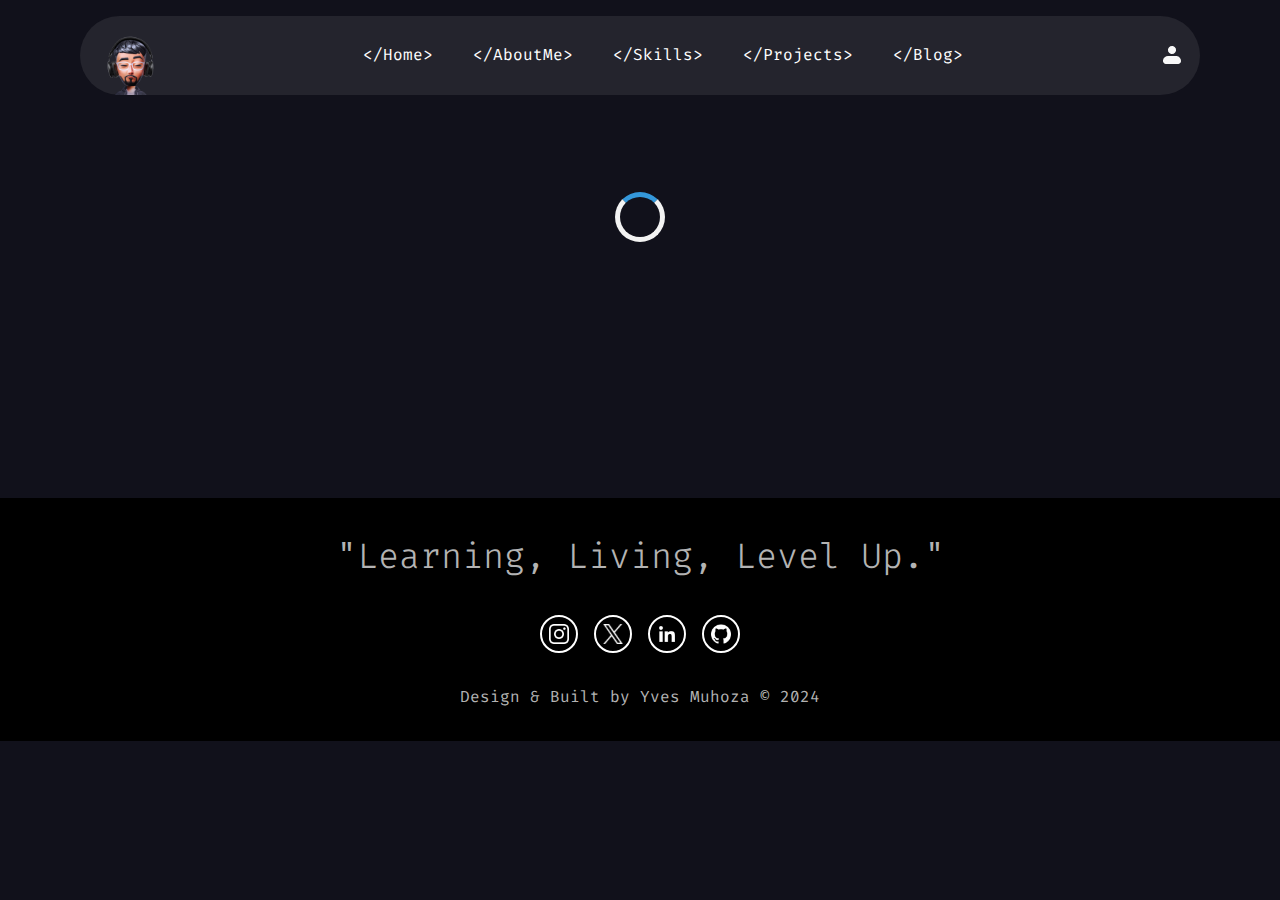
<file: blogs.html>
<!DOCTYPE html>
<html lang="en">
<head>
    <meta charset="UTF-8">
    <meta name="viewport" content="width=device-width, initial-scale=1.0">
    <link rel="stylesheet" href="./css/main.css">
    <link rel="shortcut icon" href="./images/favicon1.png" type="image/x-icon">
    <title>hozayves - Blogs</title>
</head>
<body>
    <div class="container">
        <header class="header">
            <div class="header-logo">
                <img
                    class="header-logo-img1" 
                    src="./images/log.png" 
                    alt="">
                <img src="./images/logo-body.png" alt="">
            </div>
            <nav class="nav nav-hidden">
                <ul>
                    <li><a href="./index.html">Home</a></li>
                    <li><a href="#aboutMe">AboutMe</a></li>
                    <li><a href="#skills">Skills</a></li>
                    <li><a href="#projects">Projects</a></li>
                    <li><a href="./blogs.html">Blog</a></li>
                </ul>
            </nav>
            <div class="header-user-hamburger">
                
                <div class="header-hamburger" id="hamburger">
                    <div class="btn-burger"></div>
                </div>
            </div>
        </header>
        <main class="main-blog">
            <div class="blog-heading">
                <!-- hide search box -->
                <div class="blog-search" style="display: none;">
                    <img src="./images/circum_search.png" alt="">
                    <input type="text" placeholder="Search">
                </div>
                <a href="./new-story.html" class="blog-writer" style="display: none;">
                    <img src="./images/write.png" alt="">
                    <span>write</span>
                </a>
            </div>
            <!-- loading spinner -->
            <div class="loader-container">
                <div class="loader loader-hidden"></div> 
            </div>
            <div class="blog">
                
            </div>
        </main>
    </div>
    <footer class="footer">
        <h2 class="footer-heading">Learning, Living, Level Up.</h2>
        <div class="footer-social">
            <a href="#">
                <img src="./images/instagram(1) 1.png" alt="">
            </a>
            <a href="#">
                <img src="./images/twitter 1.png" alt="">
            </a>
            <a href="#">
                <img src="./images/linkedin.png" alt="">
            </a>
            <a href="#">
                <img src="./images/github.png" alt="">
            </a>
        </div>
        <p class="footer-copyright">Design & Built by Yves Muhoza &#169; 2024</p>
    </footer>
    <script src="./js/main.js"></script>
    <script src="./js/loggedIn.js" type="module"></script>
    <script type="module" src="./js/get-stories.js"></script>
</body>
</html>
</file>
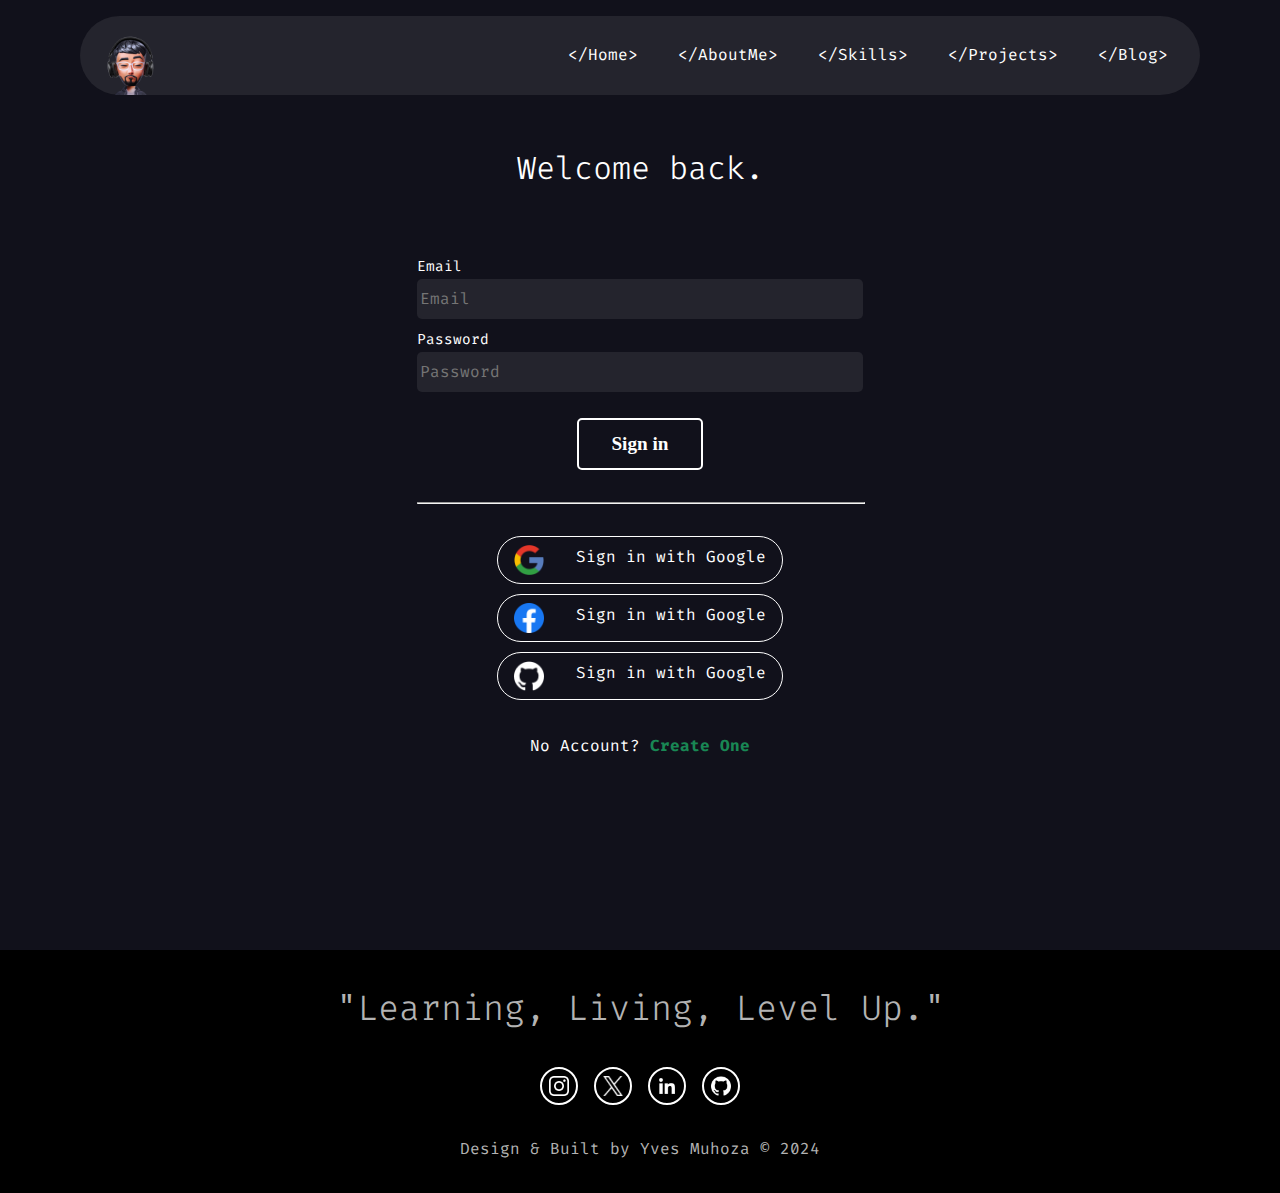
<file: login.html>
<!DOCTYPE html>
<html lang="en">
<head>
    <meta charset="UTF-8">
    <meta name="viewport" content="width=device-width, initial-scale=1.0">
    <link rel="stylesheet" href="./css/main.css">
    <link rel="shortcut icon" href="./images/favicon1.png" type="image/x-icon">
    <title>hozayves - Blogs</title>
</head>
<body>
    <div class="container">
        <header class="header">
            <div class="header-logo">
                <img
                    class="header-logo-img1" 
                    src="./images/log.png" 
                    alt="">
                <img src="./images/logo-body.png" alt="">
            </div>
            <nav class="nav nav-hidden">
                <ul>
                    <li><a href="./index.html">Home</a></li>
                    <li><a href="#aboutMe">AboutMe</a></li>
                    <li><a href="#skills">Skills</a></li>
                    <li><a href="#projects">Projects</a></li>
                    <li><a href="./blogs.html">Blog</a></li>
                </ul>
            </nav>
            <div class="header-hamburger header-user-hamburger">
                <div class="header-hamburger" id="hamburger">
                    <div class="btn-burger"></div>
                </div>
            </div>
        </header>
        <main class="login">
            <div class="login-container">
                <h1 class="login-title">Welcome back.</h1>
                <small id="result"></small>
                <div class="login-form-container">
                    <form action="" method="post" class="login-form">
                        <div class="login-input">
                            <label for="email">Email</label>
                            <input type="text" id="email" placeholder="Email" name="email" autocomplete="off">
                            <small></small>
                        </div>
                        <div class="login-input">
                            <label for="passoword">Password</label>
                            <input type="password" id="passoword" placeholder="Password" name="password" autocomplete="off">
                            <small></small>
                        </div>
                        <div>
                            <input type="submit" class="btn-send" name="Sign up" value="Sign in">
                        </div>
                    </form>
                    <hr/>
                    <ul class="login-choice">
                        <li>
                            <img src="./images/google.png" alt="">
                            <span>Sign in with Google</span>
                        </li>
                        <li>
                            <img src="./images/fb.png" alt="">
                            <span>Sign in with Google</span>
                        </li>
                        <li>
                            <img src="./images/github.png" alt="">
                            <span>Sign in with Google</span>
                        </li>
                    </ul>
                    <div class="login-no-account">
                        <span>No Account? <a href="./signup.html">Create One</a></span>
                    </div>
            </div>
        </main>
    </div>
    <footer class="footer">
        <h2 class="footer-heading">Learning, Living, Level Up.</h2>
        <div class="footer-social">
            <a href="#">
                <img src="./images/instagram(1) 1.png" alt="">
            </a>
            <a href="#">
                <img src="./images/twitter 1.png" alt="">
            </a>
            <a href="#">
                <img src="./images/linkedin.png" alt="">
            </a>
            <a href="#">
                <img src="./images/github.png" alt="">
            </a>
        </div>
        <p class="footer-copyright">Design & Built by Yves Muhoza &#169; 2024</p>
    </footer>
    <script src="./js/main.js"></script>
    <script src="./js/signin.js" type="module"></script>
</body>
</html>
</file>
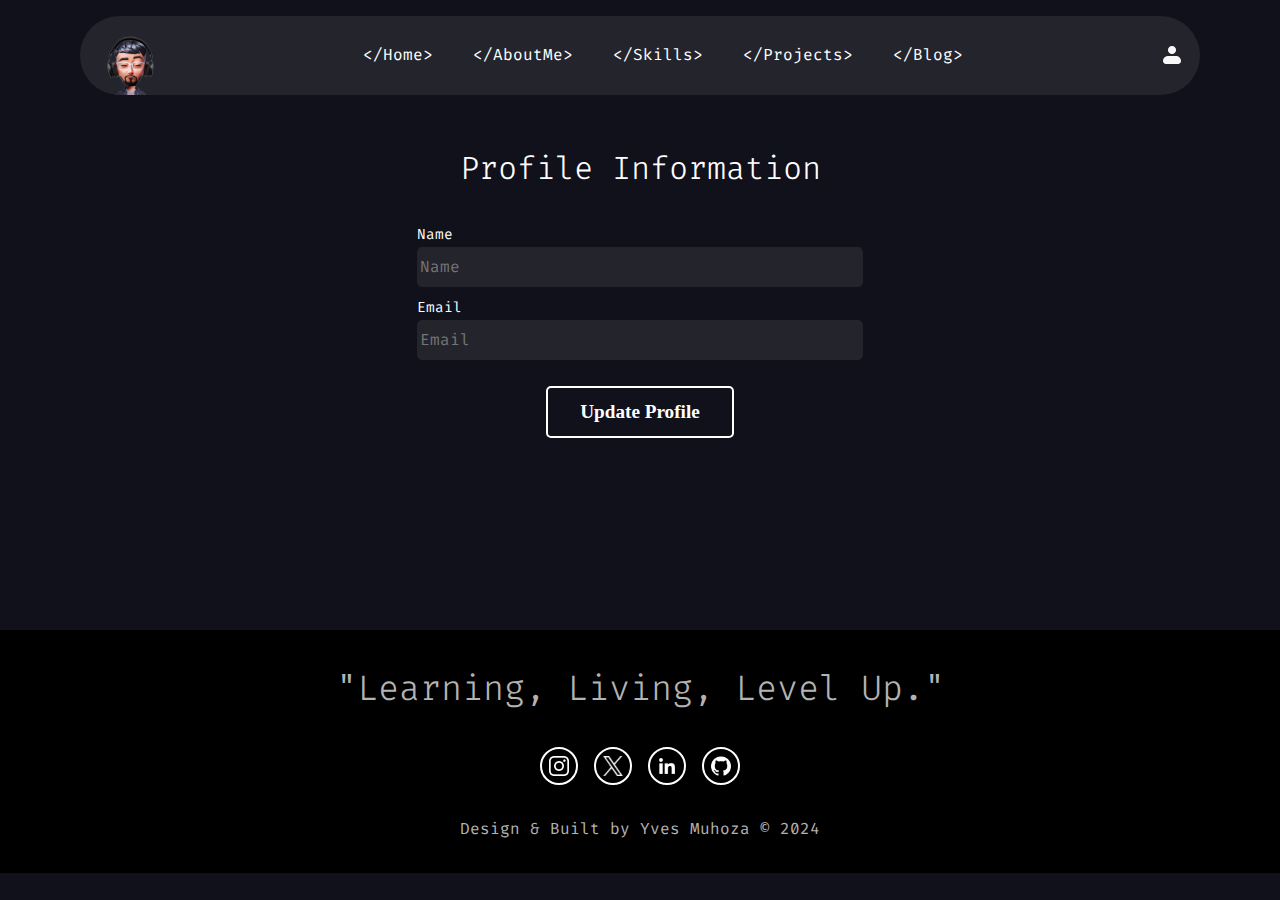
<file: profile-edit.html>
<!DOCTYPE html>
<html lang="en">
<head>
    <meta charset="UTF-8">
    <meta name="viewport" content="width=device-width, initial-scale=1.0">
    <link rel="stylesheet" href="./css/main.css">
    <link rel="shortcut icon" href="./images/favicon1.png" type="image/x-icon">
    <title>hozayves - Blogs</title>
</head>
<body>
    <div class="container">
        <header class="header">
            <div class="header-logo">
                <img
                    class="header-logo-img1" 
                    src="./images/log.png" 
                    alt="">
                <img src="./images/logo-body.png" alt="">
            </div>
            <nav class="nav nav-hidden">
                <ul>
                    <li><a href="./index.html">Home</a></li>
                    <li><a href="#aboutMe">AboutMe</a></li>
                    <li><a href="#skills">Skills</a></li>
                    <li><a href="#projects">Projects</a></li>
                    <li><a href="./blogs.html">Blog</a></li>
                </ul>
            </nav>
            <div class="header-user-hamburger">
                <div class="header-hamburger" id="hamburger">
                    <div class="btn-burger"></div>
                </div>
            </div>
        </header>
        <main class="login">
            <div class="login-container">
                <h1 class="login-title">Profile Information</h1>
                <div class="login-form-container">
                    <form action="" method="post" class="signup-form">
                        <div class="login-input">
                            <label for="name">Name</label>
                            <input type="text" id="name" placeholder="Name" name="name" autocomplete="off">
                            <small></small>
                        </div>
                        <div class="login-input">
                            <label for="email">Email</label>
                            <input type="text" id="email" placeholder="Email" name="email" autocomplete="off">
                            <small></small>
                        </div>
                        <div>
                            <input type="submit" class="btn-send" id="passoword" name="Sign up" value="Update Profile">
                        </div>
                    </form>
            </div>
        </main>
    </div>
    <footer class="footer">
        <h2 class="footer-heading">Learning, Living, Level Up.</h2>
        <div class="footer-social">
            <a href="#">
                <img src="./images/instagram(1) 1.png" alt="">
            </a>
            <a href="#">
                <img src="./images/twitter 1.png" alt="">
            </a>
            <a href="#">
                <img src="./images/linkedin.png" alt="">
            </a>
            <a href="#">
                <img src="./images/github.png" alt="">
            </a>
        </div>
        <p class="footer-copyright">Design & Built by Yves Muhoza &#169; 2024</p>
    </footer>
    <script src="./js/main.js"></script>
    <script src="./js/loggedIn.js" type="module"></script>
    <script src="./js/update-profile.js" type="module"></script>
</body>
</html>
</file>
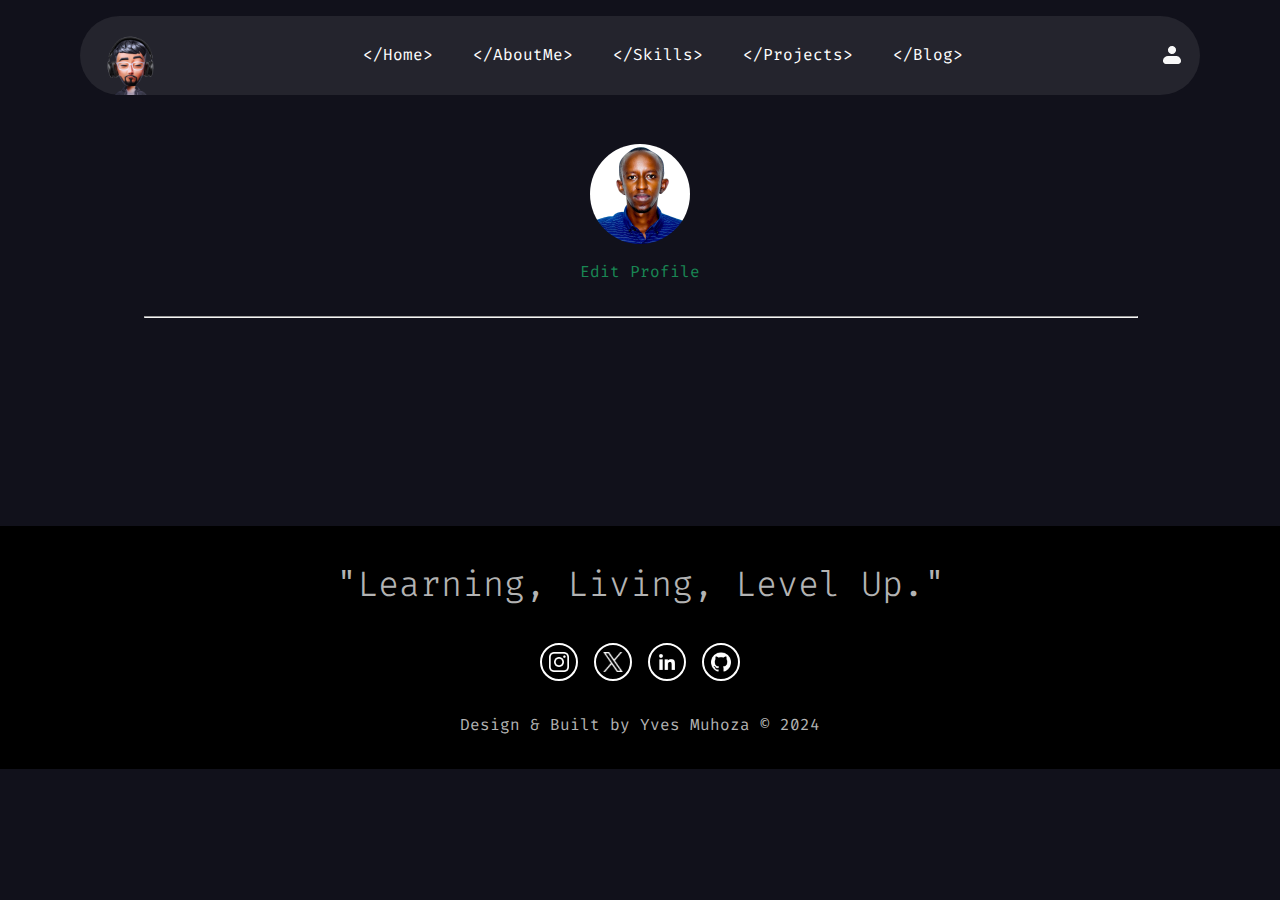
<file: profile.html>
<!DOCTYPE html>
<html lang="en">
<head>
    <meta charset="UTF-8">
    <meta name="viewport" content="width=device-width, initial-scale=1.0">
    <link rel="stylesheet" href="./css/main.css">
    <link rel="shortcut icon" href="./images/favicon1.png" type="image/x-icon">
    <title>hozayves - Blogs</title>
</head>
<body>
    <div class="container">
        <header class="header">
            <div class="header-logo">
                <img
                    class="header-logo-img1" 
                    src="./images/log.png" 
                    alt="">
                <img src="./images/logo-body.png" alt="">
            </div>
            <nav class="nav nav-hidden">
                <ul>
                    <li><a href="./index.html">Home</a></li>
                    <li><a href="#aboutMe">AboutMe</a></li>
                    <li><a href="#skills">Skills</a></li>
                    <li><a href="#projects">Projects</a></li>
                    <li><a href="./blogs.html">Blog</a></li>
                </ul>
            </nav>
            <div class="header-user-hamburger">
                <div class="header-hamburger" id="hamburger">
                    <div class="btn-burger"></div>
                </div>
            </div>
        </header>
        <main class="profile">
            <div class="profile-info">
                <h1 class="profile-name"></h1>
                <hr>
                <div class="profile-articles"></div>
            </div>
            <div class="profile-edit">
                <img src="./images/profile.jpg" alt="">
                <div>
                    <a class="edit-link" href="">Edit Profile</a>
                </div>
            </div>
        </main>
    </div>
    <footer class="footer">
        <h2 class="footer-heading">Learning, Living, Level Up.</h2>
        <div class="footer-social">
            <a href="#">
                <img src="./images/instagram(1) 1.png" alt="">
            </a>
            <a href="#">
                <img src="./images/twitter 1.png" alt="">
            </a>
            <a href="#">
                <img src="./images/linkedin.png" alt="">
            </a>
            <a href="#">
                <img src="./images/github.png" alt="">
            </a>
        </div>
        <p class="footer-copyright">Design & Built by Yves Muhoza &#169; 2024</p>
    </footer>
    <script src="./js/main.js"></script>
    <script src="./js/loggedIn.js" type="module"></script>
    <script type="module" src="./js/profile.js"></script>
</body>
</html>
</file>
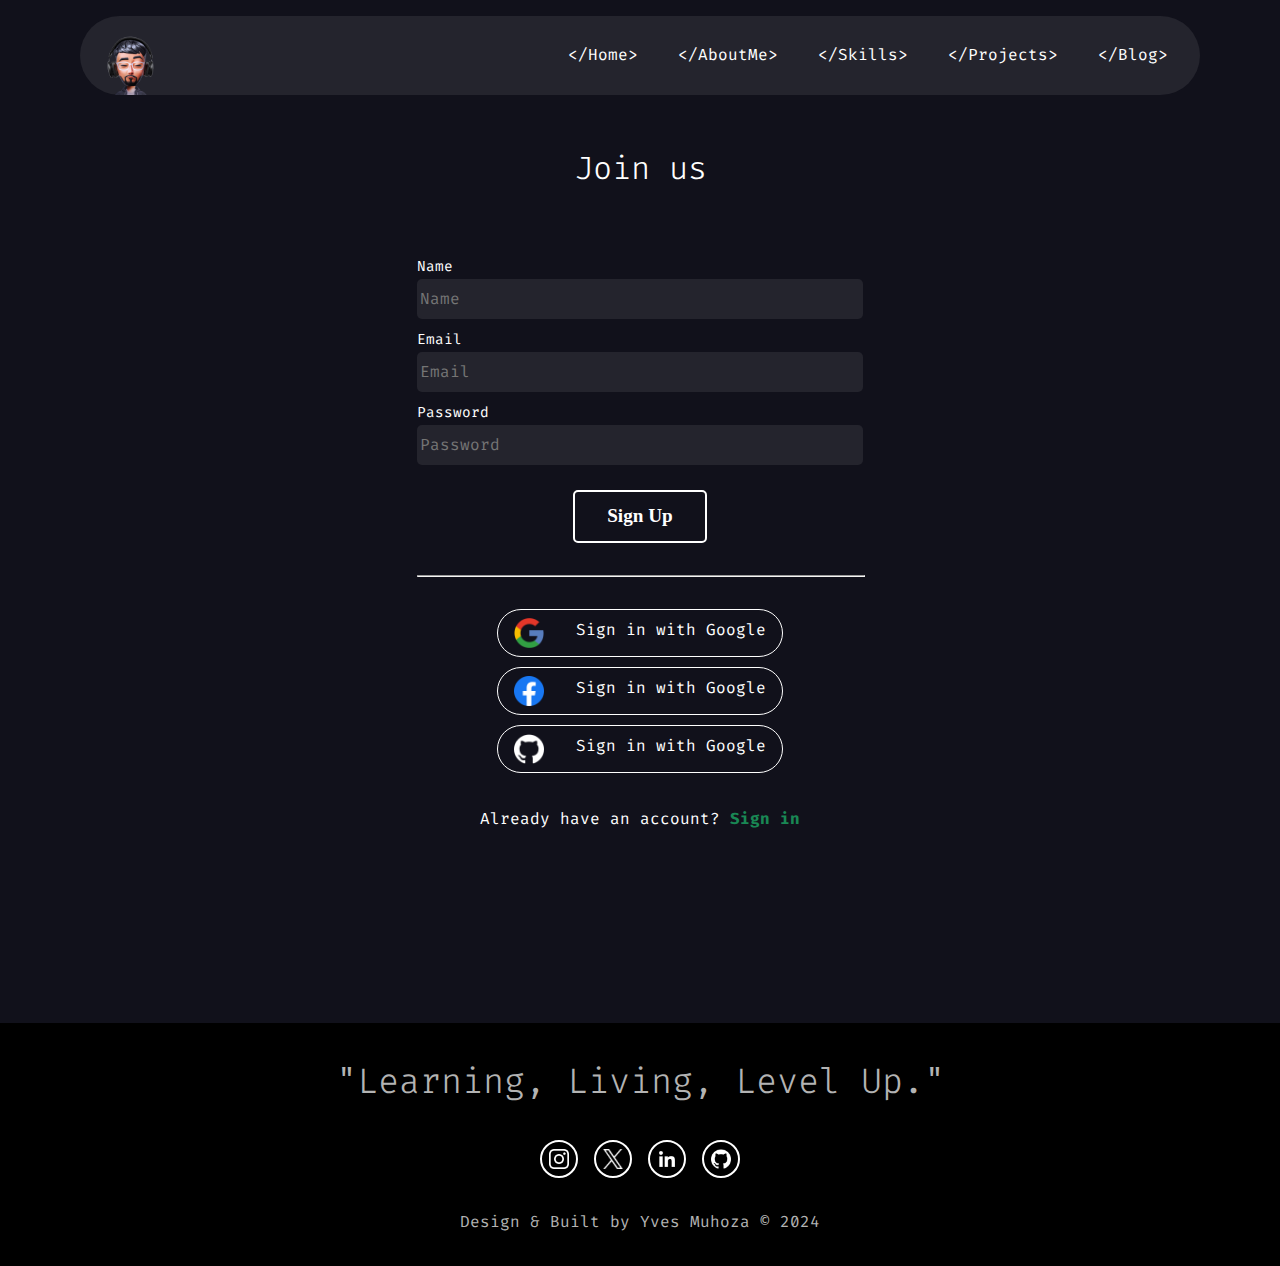
<file: signup.html>
<!DOCTYPE html>
<html lang="en">
<head>
    <meta charset="UTF-8">
    <meta name="viewport" content="width=device-width, initial-scale=1.0">
    <link rel="stylesheet" href="./css/main.css">
    <link rel="shortcut icon" href="./images/favicon1.png" type="image/x-icon">
    <title>hozayves - Blogs</title>
</head>
<body>
    <div class="container">
        <header class="header">
            <div class="header-logo">
                <img
                    class="header-logo-img1" 
                    src="./images/log.png" 
                    alt="">
                <img src="./images/logo-body.png" alt="">
            </div>
            <nav class="nav nav-hidden">
                <ul>
                    <li><a href="./index.html">Home</a></li>
                    <li><a href="#aboutMe">AboutMe</a></li>
                    <li><a href="#skills">Skills</a></li>
                    <li><a href="#projects">Projects</a></li>
                    <li><a href="./blogs.html">Blog</a></li>
                </ul>
            </nav>
            <div class="header-hamburger header-user-hamburger">
                <div class="header-hamburger" id="hamburger">
                    <div class="btn-burger"></div>
                </div>
            </div>
        </header>
        <main class="login">
            <div class="login-container">
                <h1 class="login-title">Join us</h1>
                <small style="color: #198754"></small>
                <div class="login-form-container">
                    <form action="" method="post" class="signup-form">
                        <div class="login-input">
                            <label for="name">Name</label>
                            <input type="text" id="name" placeholder="Name" name="name" autocomplete="off">
                            <small></small>
                        </div>
                        <div class="login-input">
                            <label for="email">Email</label>
                            <input type="text" id="email" placeholder="Email" name="email" autocomplete="off">
                            <small></small>
                        </div>
                        <div class="login-input">
                            <label for="passoword">Password</label>
                            <input type="password" id="passoword" placeholder="Password" name="password" autocomplete="off">
                            <small></small>
                        </div>
                        <div>
                            <input type="submit" class="btn-send" id="passoword" name="Sign up" value="Sign Up">
                        </div>
                    </form>
                    <hr>
                    <ul class="login-choice">
                        <li>
                            <img src="./images/google.png" alt="">
                            <span>Sign in with Google</span>
                        </li>
                        <li>
                            <img src="./images/fb.png" alt="">
                            <span>Sign in with Google</span>
                        </li>
                        <li>
                            <img src="./images/github.png" alt="">
                            <span>Sign in with Google</span>
                        </li>
                    </ul>
                    <div class="login-no-account">
                        <span>Already have an account? <a href="./login.html">Sign in</a></span>
                    </div>
            </div>
        </main>
    </div>
    <footer class="footer">
        <h2 class="footer-heading">Learning, Living, Level Up.</h2>
        <div class="footer-social">
            <a href="#">
                <img src="./images/instagram(1) 1.png" alt="">
            </a>
            <a href="#">
                <img src="./images/twitter 1.png" alt="">
            </a>
            <a href="#">
                <img src="./images/linkedin.png" alt="">
            </a>
            <a href="#">
                <img src="./images/github.png" alt="">
            </a>
        </div>
        <p class="footer-copyright">Design & Built by Yves Muhoza &#169; 2024</p>
    </footer>
    <script src="./js/main.js"></script>
    <script src="./js/signup.js" type="module"></script>
</body>
</html>
</file>
<file: css/main.css>
@import url("https://fonts.googleapis.com/css2?family=Roboto:wght@300;400;700&family=Source+Code+Pro:wght@400;500;700&family=Fira+Code:wght@300;400;600;700&display=swap");
html {
  box-sizing: border-box;
  font-family: "Fira Code";
}

*::after,
*::before {
  box-sizing: inherit;
}

input,
textarea,
button,
select {
  outline: none;
  font: inherit;
}

html,
body,
h1, h2, h3, h4, h5, h6,
figure,
blockquote,
dl, dd,
p,
ul {
  margin: 0;
  padding: 0;
}

h1, h2, h3, h4, h5, h6 {
  font-weight: 200;
}

html:focus-within {
  scroll-behavior: smooth;
}

body {
  min-height: 100vh;
  text-rendering: optimizeSpeed;
  line-height: 1.5;
  background-color: #11111b;
}

img,
picture {
  max-width: 100%;
  display: block;
}

body {
  width: 100%;
}

.container {
  color: #ffffff;
  padding: 1.2rem;
}
@media (max-width: 767px) {
  .container {
    position: relative;
    padding: 1rem 1rem;
  }
}
@media (min-width: 768px) and (max-width: 991px) {
  .container {
    padding: 1rem 3rem;
  }
}
@media (min-width: 992px) and (max-width: 1199px) {
  .container {
    padding: 1rem 4rem;
  }
}
@media (min-width: 1200px) {
  .container {
    padding: 1rem 4rem;
  }
}

hr {
  width: 100%;
}

small {
  color: #dc3545;
}

.loader {
  border: 5px solid #f3f3f3; /* Light grey */
  border-top: 5px solid #3498db; /* Blue */
  border-radius: 50%;
  width: 40px;
  height: 40px;
  animation: spin 1s linear infinite;
}

@keyframes spin {
  0% {
    transform: rotate(0deg);
  }
  100% {
    transform: rotate(360deg);
  }
}
.loader-hidden {
  display: none;
}

.loader-container {
  display: flex;
  justify-content: center;
  align-items: center;
}

.btn-send {
  border: 2px solid white;
  padding: 10px 2rem;
  font-size: 1.2rem;
  font-weight: 700;
  font-family: "Segoe UI";
  background-color: #11111b;
  border-radius: 5px;
  color: #ffffff;
  margin-top: 1rem;
  cursor: pointer;
}

.btn-send:hover {
  color: #11111b;
  background-color: #E0E0E0;
  border: 2px solid #E0E0E0;
}

.header {
  display: flex;
  justify-content: space-between;
  align-items: center;
  border-radius: 100px;
  max-width: 100%;
  background-color: #24242d;
  padding: 0 1rem;
  position: fixed;
  width: 85%;
  left: 0;
  right: 0;
  margin: 0 auto;
  z-index: 10;
  user-select: none;
}
@media (min-width: 768px) and (max-width: 991px) {
  .header {
    top: 2%;
  }
}
.header-logo {
  width: 50px;
}
@media (min-width: 768px) and (max-width: 991px) {
  .header-logo {
    width: 70px;
  }
}
@media (min-width: 992px) and (max-width: 1199px) {
  .header-logo {
    width: 70px;
  }
}
@media (min-width: 1200px) {
  .header-logo {
    width: 70px;
  }
}
@media (max-width: 767px) {
  .header nav {
    position: fixed;
    right: 0;
    top: 0;
    z-index: 1;
    width: 100%;
    height: 100vh;
    background-color: #24242d;
    display: flex;
    flex-direction: column;
    justify-content: flex-start;
    align-items: center;
  }
}
@media (min-width: 768px) and (max-width: 991px) {
  .header nav {
    position: fixed;
    right: 0;
    top: 0;
    z-index: 1;
    width: 50%;
    height: 100vh;
    background-color: #24242d;
    transition: all 0.5s ease-in-out;
  }
}
.header nav ul {
  display: flex;
  margin: 0;
  align-items: center;
  justify-content: center;
  padding: 0 1rem;
}
@media (max-width: 767px) {
  .header nav ul {
    flex-direction: column;
    justify-content: flex-start;
    width: 100%;
    margin-top: 4rem;
  }
}
@media (min-width: 768px) and (max-width: 991px) {
  .header nav ul {
    gap: 0.5rem;
    display: flex;
    flex-direction: column;
    justify-content: flex-start;
    width: 100%;
    margin-top: 5rem;
  }
}
@media (min-width: 992px) and (max-width: 1199px) {
  .header nav ul {
    gap: 2.3rem;
  }
}
@media (min-width: 1200px) {
  .header nav ul {
    gap: 2.5rem;
  }
}
.header nav li {
  width: 100%;
  list-style-type: none;
  text-align: center;
}
@media (max-width: 767px) {
  .header nav li {
    padding: 1rem;
  }
}
@media (min-width: 768px) and (max-width: 991px) {
  .header nav li {
    padding: 0.5rem 0;
  }
}
@media (min-width: 992px) and (max-width: 1199px) {
  .header nav li {
    width: inherit;
    padding: 1.5rem 0;
  }
  .header nav li:hover {
    background-color: transparent;
  }
}
@media (min-width: 1200px) {
  .header nav li {
    width: inherit;
    padding: 1.5rem 0;
  }
  .header nav li:hover {
    background-color: transparent;
  }
}
.header nav li a {
  text-decoration: none;
  color: #ffffff;
  font-size: 0.7rem;
  font-family: "Fira Code";
}
@media (min-width: 768px) and (max-width: 991px) {
  .header nav li a {
    font-size: 0.9rem;
  }
}
@media (min-width: 992px) and (max-width: 1199px) {
  .header nav li a {
    font-size: 1rem;
  }
}
@media (min-width: 1200px) {
  .header nav li a {
    font-size: 1rem;
  }
}
.header nav li a::before {
  content: "</";
}
.header nav li a::after {
  content: ">";
}
.header-user-hamburger {
  gap: 1rem;
  display: flex;
  justify-content: center;
  align-items: center;
}
.header-user-hamburger-logged {
  position: relative;
  padding: 5px 1rem;
  border-radius: 100px;
  background-color: #11111b;
  text-transform: capitalize;
}
.header-user-hamburger-logged span {
  font-weight: 700;
}
.header-user-hamburger-logged:hover {
  cursor: pointer;
  color: whitesmoke;
}
.header-user-hamburger-popup {
  position: absolute;
  right: 0;
  top: 2.5rem;
  width: 150px;
  border: 1px solid #24242d;
  background-color: #11111b;
  border-radius: 5px;
}
.header-user-hamburger-popup ul {
  display: flex;
  flex-direction: column;
  align-items: flex-start;
  justify-content: center;
}
.header-user-hamburger-popup ul li {
  list-style: none;
  min-width: 100%;
  padding: 5px 1rem;
  box-sizing: border-box;
}
.header-user-hamburger-popup ul li:hover {
  background-color: #24242d;
}
.header-user-hamburger-popup ul li a {
  text-decoration: none;
  color: #E0E0E0;
}
.header-hamburger {
  z-index: 3;
  padding: 5px;
  position: relative;
  height: 22px;
  display: flex;
  justify-content: center;
  align-items: center;
  padding: 2px auto;
  border-radius: 5px;
}
.header-hamburger a {
  padding: 7px;
  border-radius: 5px;
}
.header-hamburger a:hover {
  background-color: #11111b;
  cursor: pointer;
}
.header-hamburger .btn-burger {
  width: 30px;
  height: 2px;
  background-color: white;
  border-radius: 5px;
  box-shadow: 0 2px 5px rgba(255, 101, 47, 0.2);
  transition: all 0.5s ease-in-out;
}
.header-hamburger .btn-burger::before, .header-hamburger .btn-burger::after {
  content: "";
  position: absolute;
  width: 30px;
  height: 2px;
  position: absolute;
  background-color: white;
  border-radius: 5px;
  box-shadow: 0 2px 5px rgba(255, 101, 47, 0.2);
  transition: all 0.5s ease-in-out;
}
.header-hamburger .btn-burger::before {
  transform: translateY(-10px);
}
.header-hamburger .btn-burger::after {
  transform: translateY(10px);
}
@media (min-width: 992px) and (max-width: 1199px) {
  .header-hamburger {
    display: none;
  }
}
@media (min-width: 1200px) {
  .header-hamburger {
    display: none;
  }
}

@media (min-width: 768px) and (max-width: 991px) {
  nav {
    visibility: visible;
  }
}
.nav-hidden {
  display: none;
  visibility: hidden;
}
@media (min-width: 992px) and (max-width: 1199px) {
  .nav-hidden {
    display: flex;
    visibility: visible;
  }
}
@media (min-width: 1200px) {
  .nav-hidden {
    display: flex;
    visibility: visible;
  }
}

.nav-visible {
  display: flex;
}

.header-hamburger.open .btn-burger {
  transform: translateX(-50px);
  background: transparent;
  box-shadow: none;
}

.header-hamburger.open .btn-burger::before {
  transform: rotate(45deg) translate(35px, -35px);
}

.header-hamburger.open .btn-burger::after {
  transform: rotate(-45deg) translate(35px, 35px);
}

#hamburger {
  padding: 8px;
}
#hamburger:hover {
  background-color: #11111b;
}

.profile-hidden {
  visibility: hidden;
}

.footer {
  display: flex;
  flex-direction: column;
  justify-content: center;
  align-items: center;
  margin-top: 3rem;
  padding: 2rem 1rem;
  color: rgb(179, 179, 179);
  gap: 2rem;
  background-color: black;
}
.footer-heading {
  font-size: 1.2rem;
  text-align: center;
}
@media (min-width: 768px) and (max-width: 991px) {
  .footer-heading {
    font-size: 2rem;
  }
}
@media (min-width: 992px) and (max-width: 1199px) {
  .footer-heading {
    font-size: 2rem;
  }
}
@media (min-width: 1200px) {
  .footer-heading {
    font-size: 2.2rem;
  }
}
.footer-heading:before, .footer-heading:after {
  content: '"';
}
.footer-social {
  display: flex;
  justify-content: center;
  align-items: center;
  gap: 1rem;
}
.footer a {
  border: 2px solid white;
  padding: 7px;
  border-radius: 100px;
}
.footer img {
  width: 20px;
  height: 20px;
}

.section-header {
  font-size: 1.5rem;
  font-weight: 500;
  user-select: none;
  display: flex;
  justify-content: flex-start;
  align-items: center;
}
@media (max-width: 767px) {
  .section-header {
    font-size: 0.8rem;
  }
}
@media (min-width: 768px) and (max-width: 991px) {
  .section-header {
    font-size: 1rem;
  }
}

.section-title::before {
  content: "</";
}

.section-title::after {
  content: ">";
}

.section-line {
  border: 1px solid white;
  width: 450px;
  margin-left: 1.5rem;
}
@media (max-width: 767px) {
  .section-line {
    width: 160px;
  }
}
@media (min-width: 768px) and (max-width: 991px) {
  .section-line {
    width: 60%;
  }
}

@media (min-width: 992px) and (max-width: 1199px) {
  main {
    padding: 0 5rem;
  }
}
@media (min-width: 1200px) {
  main {
    padding: 0 5rem;
  }
}

.hero {
  margin: 5rem 0 0;
}
@media (min-width: 768px) and (max-width: 991px) {
  .hero {
    margin: 9rem 0 0;
  }
}
@media (min-width: 992px) and (max-width: 1199px) {
  .hero {
    margin: 7rem 0 0;
  }
}
@media (min-width: 1200px) {
  .hero {
    width: 50rem;
    margin: 7rem 0 0;
  }
}
.hero-greet {
  font-size: 2.5rem;
  font-weight: 600;
}
@media (min-width: 992px) and (max-width: 1199px) {
  .hero-greet {
    font-size: 3rem;
  }
}
@media (min-width: 1200px) {
  .hero-greet {
    font-size: 3rem;
  }
}
.hero-name, .hero-work {
  font-size: 3rem;
  font-weight: 700;
  font-family: "Segoe UI";
  font-size: 4rem;
  line-height: 1.2;
  user-select: none;
}
.hero-bio {
  font-size: 1.4rem;
  font-weight: 400;
  padding-top: 10px;
  line-height: 1.5;
  font-family: "Segoe UI";
  user-select: none;
}
@media (min-width: 768px) and (max-width: 991px) {
  .hero-bio {
    width: 86%;
  }
}
@media (min-width: 992px) and (max-width: 1199px) {
  .hero-bio {
    width: 85%;
    margin-top: 2rem;
  }
}
@media (min-width: 1200px) {
  .hero-bio {
    width: 85%;
    margin-top: 2rem;
  }
}

.aboutme {
  margin: 5rem 0;
}
.aboutme-about {
  display: flex;
  flex-direction: column;
  gap: 2rem;
  font-size: 1.2rem;
  font-family: "Segoe UI";
  line-height: 1.5;
  font-weight: 400;
  padding: 2rem 1.5rem;
}
@media (min-width: 992px) and (max-width: 1199px) {
  .aboutme-about {
    flex-direction: row;
    justify-content: center;
    align-items: center;
  }
}
@media (min-width: 1200px) {
  .aboutme-about {
    flex-direction: row;
    align-items: flex-start;
  }
}
.aboutme p {
  user-select: none;
}
@media (min-width: 992px) and (max-width: 1199px) {
  .aboutme p {
    flex-basis: 70%;
  }
}
@media (min-width: 1200px) {
  .aboutme p {
    flex-basis: 60%;
    padding: 0;
  }
}
.aboutme-profile {
  width: 60%;
  align-self: center;
}
@media (min-width: 992px) and (max-width: 1199px) {
  .aboutme-profile {
    flex-basis: 35%;
  }
}
@media (min-width: 1200px) {
  .aboutme-profile {
    flex-basis: 30%;
  }
}

.skills-container {
  display: flex;
  flex-direction: column;
  align-items: center;
  justify-content: flex-start;
  padding: 2rem 1.5rem;
  font-family: "Segoe UI";
}
.skills-header {
  display: flex;
  flex-direction: column;
  justify-content: center;
  align-items: center;
  text-align: center;
  gap: 1rem;
  margin-bottom: 1rem;
}
.skills-header-heading {
  font-size: 2rem;
  font-weight: 900;
  letter-spacing: 5px;
}
.skills-header-speak {
  font-size: 1.2rem;
  letter-spacing: 2px;
}
.skills-section {
  margin-bottom: 4rem;
  width: 100%;
}
.skills-cards-box {
  display: flex;
  flex-direction: column;
  justify-content: flex-start;
  gap: 2rem;
  width: 100%;
}
@media (min-width: 768px) and (max-width: 991px) {
  .skills-cards-box {
    flex-direction: row;
    flex-wrap: wrap;
    justify-content: center;
  }
}
@media (min-width: 992px) and (max-width: 1199px) {
  .skills-cards-box {
    flex-direction: row;
    flex-wrap: wrap;
    justify-content: center;
  }
}
@media (min-width: 1200px) {
  .skills-cards-box {
    flex-direction: row;
    flex-wrap: wrap;
    justify-content: center;
  }
}
.skills-name {
  box-shadow: 0px 10px 20px rgba(0, 0, 0, 0.137);
  background-color: rgba(255, 255, 255, 0.005);
  padding: 2.5rem;
  text-align: center;
  font-size: 1.5rem;
  text-transform: uppercase;
  position: relative;
}
@media (min-width: 768px) and (max-width: 991px) {
  .skills-name {
    flex-basis: 35%;
  }
}
@media (min-width: 992px) and (max-width: 1199px) {
  .skills-name {
    flex-basis: 36%;
  }
}
@media (min-width: 1200px) {
  .skills-name {
    flex-basis: 39%;
  }
}
.skills-name::before {
  content: "";
  position: absolute;
  width: 20%;
  height: 2px;
  background: linear-gradient(-45deg, #ee7752, #e73c7e, #23a6d5, #23d5ab);
  background-size: auto;
  background-size: 400% 400%;
  animation: gradientforlanguage 5s ease infinite;
  top: 0;
  transition-duration: 0.5s;
}

.projects {
  margin-top: 1rem;
}
.projects-boxes {
  display: flex;
  justify-content: center;
  width: 900px;
  margin-top: 2rem;
}
@media (max-width: 767px) {
  .projects-boxes {
    width: 100%;
  }
}
@media (min-width: 768px) and (max-width: 991px) {
  .projects-boxes {
    width: 100%;
  }
}
@media (min-width: 992px) and (max-width: 1199px) {
  .projects-boxes {
    width: 800px;
  }
}
.projects-box-container {
  display: flex;
  flex-direction: column;
  justify-content: flex-start;
  gap: 2rem;
  padding-top: 3rem;
}
@media (min-width: 1200px) {
  .projects-box-container {
    width: 700px;
    justify-content: center;
    align-items: center;
  }
}
@media (max-width: 767px) {
  .projects-box-container {
    width: 100%;
    padding-top: 0;
  }
}
@media (min-width: 768px) and (max-width: 991px) {
  .projects-box-container {
    width: 700px;
  }
}
@media (min-width: 992px) and (max-width: 1199px) {
  .projects-box-container {
    width: 700px;
  }
}
.projects-box {
  background-color: rgba(255, 255, 255, 0.005);
  box-shadow: 0px 10px 20px rgba(0, 0, 0, 0.137);
  display: flex;
  flex-direction: column;
  gap: 1rem;
  text-decoration: none;
  color: #ffffff;
}
@media (min-width: 768px) and (max-width: 991px) {
  .projects-box {
    flex-direction: row;
    align-items: center;
  }
}
@media (min-width: 992px) and (max-width: 1199px) {
  .projects-box {
    flex-direction: row;
    align-items: center;
  }
}
@media (min-width: 1200px) {
  .projects-box {
    flex-direction: row;
    align-items: flex-start;
    justify-content: center;
    flex-basis: 100%;
  }
}
.projects-info {
  display: flex;
  flex-direction: column;
  justify-content: flex-start;
  gap: 1rem;
  font-family: "Segoe UI";
  padding: 1rem 0 1rem;
}
@media (min-width: 1200px) {
  .projects-info {
    flex-basis: 50%;
  }
}
@media (min-width: 992px) and (max-width: 1199px) {
  .projects-info {
    flex-basis: 50%;
  }
}
@media (min-width: 768px) and (max-width: 991px) {
  .projects-info {
    flex-basis: 50%;
  }
}
.projects-info h1 {
  font-weight: 700;
  font-size: 2rem;
}
.projects-info p {
  color: gray;
  font-weight: 400;
  font-size: 1.2rem;
}
.projects-tags {
  display: flex;
  justify-content: flex-start;
  align-items: center;
  gap: 1rem;
  font-size: 12px;
}
.projects-tag {
  padding: 0.3rem;
  border: 1px solid gray;
  line-height: 1;
  border-radius: 5px;
}
.projects-img {
  height: 100%;
  overflow: auto;
}
@media (max-width: 767px) {
  .projects-img {
    display: flex;
    justify-content: center;
  }
}
@media (min-width: 768px) and (max-width: 991px) {
  .projects-img {
    flex-basis: 50%;
  }
}
@media (min-width: 1200px) {
  .projects-img {
    flex-basis: 50%;
  }
}
@media (min-width: 992px) and (max-width: 1199px) {
  .projects-img {
    flex-basis: 50%;
  }
}

.contact {
  margin-top: 3rem;
  font-family: "Segoe UI";
  width: 100%;
  display: flex;
  flex-direction: column;
}
.contact-container {
  margin-top: 2rem;
  width: 100%;
}
@media (min-width: 768px) and (max-width: 991px) {
  .contact-container {
    width: 500px;
    align-self: center;
  }
}
@media (min-width: 992px) and (max-width: 1199px) {
  .contact-container {
    width: 600px;
    align-self: center;
  }
}
@media (min-width: 1200px) {
  .contact-container {
    width: 600px;
    align-self: center;
  }
}
.contact form {
  display: flex;
  flex-direction: column;
  gap: 0.8rem;
  align-items: center;
  justify-content: center;
}
.contact form span {
  color: #198754;
  text-align: center;
}
.contact-inputs {
  display: flex;
  flex-direction: column;
  align-items: flex-start;
  justify-content: center;
  width: 90%;
}
.contact-inputs input, .contact-inputs textarea {
  width: 95%;
  padding: 5px;
  border-radius: 5px;
  border: 1px solid transparent;
  background-color: #E0E0E0;
  font-size: 1rem;
}
.contact-inputs input:focus, .contact-inputs textarea:focus {
  background-color: white;
}
.contact .error {
  border-color: #dc3545;
}
.contact .error:focus {
  box-shadow: 0 0 0 0.2rem rgba(220, 53, 69, 0.25);
}
.contact .success {
  border-color: #198754;
}
.contact .success:focus {
  box-shadow: 0 0 0 0.2rem rgba(25, 135, 84, 0.25);
}

.main-blog {
  margin: 5rem auto 0;
  display: flex;
  flex-direction: column;
  gap: 3rem;
  width: 90%;
}
@media (min-width: 768px) and (max-width: 991px) {
  .main-blog {
    margin: 8rem auto;
    width: 550px;
  }
}
@media (min-width: 992px) and (max-width: 1199px) {
  .main-blog {
    margin: 8rem auto;
    width: 750px;
  }
}
@media (min-width: 1200px) {
  .main-blog {
    margin: 8rem auto;
    width: 750px;
  }
}

.blog-heading {
  display: flex;
  justify-content: space-between;
  align-items: center;
  overflow: auto;
}

.blog-search {
  display: flex;
}
@media (min-width: 992px) and (max-width: 1199px) {
  .blog-search {
    width: 60%;
  }
}
@media (min-width: 1200px) {
  .blog-search {
    width: 60%;
  }
}
.blog-search img {
  position: absolute;
  left: 2px;
  top: 0;
  bottom: 0;
  margin: auto;
  display: none;
}
.blog-search input {
  padding: 5px;
  border-radius: 5px;
  border: none;
  background-color: #E0E0E0;
}
.blog-search input:focus {
  background-color: #ffffff;
}
@media (min-width: 992px) and (max-width: 1199px) {
  .blog-search input {
    width: 100%;
    padding: 9px;
  }
}
@media (min-width: 1200px) {
  .blog-search input {
    width: 100%;
    padding: 9px;
  }
}

.blog-writer {
  border: 1px solid #24242d;
  display: flex;
  justify-content: center;
  align-items: center;
  gap: 0.5rem;
  cursor: pointer;
  padding: 5px;
  border-radius: 5px;
  text-decoration: none;
  color: inherit;
}
.blog-writer:hover {
  background-color: #24242d;
}
.blog-writer span {
  display: none;
}
@media (min-width: 768px) and (max-width: 991px) {
  .blog-writer span {
    display: flex;
  }
}
@media (min-width: 992px) and (max-width: 1199px) {
  .blog-writer span {
    display: flex;
  }
}
@media (min-width: 1200px) {
  .blog-writer span {
    display: flex;
  }
}

.blog {
  margin-top: 1rem;
  display: flex;
  flex-direction: column;
  gap: 1rem;
}
.blog-container {
  box-shadow: 0px 10px 20px rgba(0, 0, 0, 0.137);
  background-color: rgba(255, 255, 255, 0.04);
  padding: 1rem;
  border-radius: 5px;
}
@media (min-width: 1200px) {
  .blog-container {
    padding: 1.5rem 2rem;
  }
}
.blog-info {
  display: flex;
  flex-direction: column;
  gap: 1rem;
}
.blog-blogger {
  display: flex;
  justify-content: flex-start;
  align-items: center;
  gap: 10px;
}
.blog-blogger img {
  width: 35px;
  height: 35px;
  border-radius: 50%;
}
@media (min-width: 992px) and (max-width: 1199px) {
  .blog-blogger img {
    width: 45px;
    height: 45px;
  }
}
@media (min-width: 1200px) {
  .blog-blogger img {
    width: 45px;
    height: 45px;
  }
}
.blog-blogger-name {
  font-size: 0.5rem;
  display: flex;
  justify-content: flex-start;
  align-items: center;
  gap: 5px;
}
.blog-blogger-name h2 {
  font-size: 0.7rem;
  text-transform: capitalize;
  letter-spacing: -1px;
  font-weight: bold;
}
@media (min-width: 992px) and (max-width: 1199px) {
  .blog-blogger-name h2 {
    font-size: 0.9rem;
  }
}
@media (min-width: 1200px) {
  .blog-blogger-name h2 {
    font-size: 0.9rem;
  }
}
.blog-blogger-name span {
  font-size: 0.6rem;
}
@media (min-width: 992px) and (max-width: 1199px) {
  .blog-blogger-name span {
    font-size: 0.8rem;
  }
}
@media (min-width: 1200px) {
  .blog-blogger-name span {
    font-size: 0.8rem;
  }
}
.blog-box {
  display: flex;
  gap: 0.3rem;
}
.blog-content {
  display: flex;
  flex-direction: column;
  gap: 0.6rem;
  width: 80%;
  text-decoration: none;
  color: #ffffff;
}
.blog-name {
  line-height: 1.2;
  text-transform: capitalize;
  font-size: 1rem;
  font-weight: 700;
}
@media (max-width: 767px) {
  .blog-name {
    font-size: 0.9rem;
  }
}
@media (min-width: 992px) and (max-width: 1199px) {
  .blog-name {
    font-size: 1.2rem;
    line-height: 1.4;
  }
}
@media (min-width: 1200px) {
  .blog-name {
    font-size: 1.2rem;
    line-height: 1.4;
  }
}
.blog-desc {
  display: none;
  text-transform: capitalize;
}
@media (min-width: 768px) and (max-width: 991px) {
  .blog-desc {
    display: flex;
    font-size: 0.75rem;
  }
}
@media (min-width: 992px) and (max-width: 1199px) {
  .blog-desc {
    display: flex;
    font-size: 0.85rem;
  }
}
@media (min-width: 1200px) {
  .blog-desc {
    display: flex;
    font-size: 0.85rem;
  }
}
.blog-image {
  width: 100px;
  height: 100px;
}
.blog-image img {
  max-width: 100%;
  max-height: 100%;
  width: 100%;
  height: 100%;
}
@media (min-width: 992px) and (max-width: 1199px) {
  .blog-image {
    width: 100px;
  }
}
@media (min-width: 1200px) {
  .blog-image {
    width: 100px;
  }
}
.blog-footer {
  display: flex;
  justify-content: space-between;
  align-items: center;
  gap: 5px;
  margin-top: 1rem;
}
.blog-footer span:nth-child(n) {
  font-size: 0.7rem;
  margin-right: 5px;
  cursor: pointer;
  padding: 4px 6px;
  border: 1px solid #24242d;
  font-weight: 500;
  border-radius: 50px;
}
.blog-footer span:nth-child(n):hover {
  background-color: #24242d;
}
@media (min-width: 992px) and (max-width: 1199px) {
  .blog-footer span:nth-child(n) {
    font-size: 0.8rem;
    padding: 4px 10px;
  }
}
@media (min-width: 1200px) {
  .blog-footer span:nth-child(n) {
    font-size: 0.8rem;
    padding: 4px 10px;
  }
}
.blog-footer-time {
  font-size: 0.6rem;
}
@media (min-width: 992px) and (max-width: 1199px) {
  .blog-footer-time {
    font-size: 0.8rem;
  }
}
@media (min-width: 1200px) {
  .blog-footer-time {
    font-size: 0.8rem;
  }
}
.blog-footer-setting {
  padding: 2px;
  position: relative;
  z-index: 99;
  border-radius: 5px;
}
.blog-footer-setting:hover {
  background-color: #24242d;
}
.blog-footer-setting-icon {
  width: 20px;
  height: 20px;
  cursor: pointer;
}
@media (min-width: 992px) and (max-width: 1199px) {
  .blog-footer-setting-icon {
    width: 35px;
    height: 35px;
  }
}
@media (min-width: 1200px) {
  .blog-footer-setting-icon {
    width: 35px;
    height: 35px;
  }
}
.blog-footer-setting-list {
  visibility: hidden;
  display: flex;
  position: absolute;
  right: 0;
  top: 1.7rem;
  background-color: #24242d;
  border: 1px solid #24242d;
  font-size: 0.7rem;
  width: 130px;
  border-radius: 5px;
  overflow: hidden;
}
@media (min-width: 1200px) {
  .blog-footer-setting-list {
    margin-top: 1rem;
  }
}
.blog-footer-setting-list ul {
  display: flex;
  flex-direction: column;
}
.blog-footer-setting-list li {
  list-style-type: none;
  padding: 0.4rem 1rem;
  width: 100%;
  text-align: left;
  cursor: pointer;
}
.blog-footer-setting-list li:hover {
  background-color: #11111b;
}
.blog-footer-setting-list li:last-child {
  font-weight: 600;
  color: #f25e5e;
}
.blog-footer-setting-list li a {
  text-decoration: none;
  color: inherit;
  width: 100%;
}
.blog-footer-setting .active {
  visibility: visible;
}

.blogx-header {
  display: flex;
  flex-direction: column;
  gap: 1rem;
}
.blogx-header-title {
  text-transform: capitalize;
  font-weight: 700;
  line-height: 1.2;
  font-size: 1rem;
}
@media (min-width: 768px) and (max-width: 991px) {
  .blogx-header-title {
    font-size: 2rem;
    width: 500px;
  }
}
@media (min-width: 992px) and (max-width: 1199px) {
  .blogx-header-title {
    font-size: 2rem;
    width: 80%;
  }
}
@media (min-width: 1200px) {
  .blogx-header-title {
    font-size: 2rem;
    width: 80%;
  }
}
.blogx-blogger {
  display: flex;
  flex-direction: column;
  justify-content: space-between;
  align-items: flex-start;
  gap: 0.5rem;
}
@media (min-width: 768px) and (max-width: 991px) {
  .blogx-blogger {
    flex-direction: row;
    align-items: center;
  }
}
@media (min-width: 992px) and (max-width: 1199px) {
  .blogx-blogger {
    flex-direction: row;
    align-items: center;
  }
}
@media (min-width: 1200px) {
  .blogx-blogger {
    flex-direction: row;
    align-items: center;
  }
}
.blogx-blogger-profile {
  display: flex;
  justify-content: flex-start;
  align-items: center;
  gap: 0.5rem;
}
.blogx-blogger-profile-img {
  width: 30px;
  height: 30px;
}
.blogx-blogger-profile-img img {
  border-radius: 50%;
}
@media (min-width: 768px) and (max-width: 991px) {
  .blogx-blogger-profile-img {
    width: 45px;
    height: 45px;
  }
}
@media (min-width: 992px) and (max-width: 1199px) {
  .blogx-blogger-profile-img {
    width: 50px;
    height: 50px;
  }
}
@media (min-width: 1200px) {
  .blogx-blogger-profile-img {
    width: 50px;
    height: 50px;
  }
}
.blogx-blogger-profile-name div {
  display: flex;
  justify-content: center;
  align-items: center;
  gap: 0.2rem;
}
.blogx-blogger-profile-name h2 {
  font-size: 0.8rem;
  font-weight: 700;
  text-transform: capitalize;
}
@media (min-width: 768px) and (max-width: 991px) {
  .blogx-blogger-profile-name h2 {
    font-size: 0.9rem;
  }
}
@media (min-width: 992px) and (max-width: 1199px) {
  .blogx-blogger-profile-name h2 {
    font-size: 1rem;
  }
}
@media (min-width: 1200px) {
  .blogx-blogger-profile-name h2 {
    font-size: 1rem;
  }
}
.blogx-blogger-profile-name span {
  font-size: 0.6rem;
}
@media (min-width: 768px) and (max-width: 991px) {
  .blogx-blogger-profile-name span {
    font-size: 0.7rem;
  }
}
@media (min-width: 992px) and (max-width: 1199px) {
  .blogx-blogger-profile-name span {
    font-size: 0.8rem;
  }
}
@media (min-width: 1200px) {
  .blogx-blogger-profile-name span {
    font-size: 0.8rem;
  }
}
.blogx-blogger-links {
  display: flex;
  justify-content: flex-start;
  align-items: center;
  gap: 0.5rem;
  align-self: flex-end;
}
@media (min-width: 768px) and (max-width: 991px) {
  .blogx-blogger-links {
    align-self: center;
  }
}
@media (min-width: 992px) and (max-width: 1199px) {
  .blogx-blogger-links {
    align-self: center;
  }
}
@media (min-width: 1200px) {
  .blogx-blogger-links {
    align-self: center;
  }
}
.blogx-blogger-links div {
  display: flex;
  justify-content: center;
  align-items: center;
  padding: 3px;
  border: 1px solid #24242d;
  border-radius: 5px;
  gap: 4px;
}
.blogx-blogger-links div:hover {
  background-color: #24242d;
  cursor: pointer;
}
.blogx-content {
  padding: 0 0.7rem;
  display: flex;
  flex-direction: column;
  gap: 1rem;
  align-items: center;
}
.blogx-content img {
  width: 450px;
  border-radius: 5px;
}
.blogx-content p, .blogx-content li {
  text-transform: capitalize;
  letter-spacing: -0.003em;
  line-height: 25px;
  font-size: 15px;
  word-break: break-word;
  font-weight: 400;
  overflow-wrap: break-word;
}
@media (min-width: 768px) and (max-width: 991px) {
  .blogx-content p, .blogx-content li {
    font-size: 18px;
  }
}
@media (min-width: 992px) and (max-width: 1199px) {
  .blogx-content p, .blogx-content li {
    font-size: 18px;
  }
}
@media (min-width: 1200px) {
  .blogx-content p, .blogx-content li {
    font-size: 20px;
  }
}
.blogx-content ul {
  display: flex;
  flex-direction: column;
  gap: 1rem;
}
.blogx-content ul li {
  margin-left: 2rem;
}
.blogx-content h2 {
  font-size: 24px;
  font-weight: 600;
  letter-spacing: -0.016em;
  line-height: 30px;
}

#result {
  text-align: center;
}

.login {
  margin: 8rem auto;
  display: flex;
  justify-content: center;
  align-items: center;
}
.login-container {
  display: flex;
  flex-direction: column;
  justify-content: center;
  align-items: center;
  gap: 2rem;
  width: 80%;
}
@media (min-width: 768px) and (max-width: 991px) {
  .login-container {
    width: 50%;
  }
}
@media (min-width: 992px) and (max-width: 1199px) {
  .login-container {
    width: 50%;
  }
}
@media (min-width: 1200px) {
  .login-container {
    width: 50%;
  }
}
.login-container h1 {
  text-align: center;
}
.login-container a {
  color: #198754;
  text-decoration: underline;
}
.login-form-container {
  display: flex;
  flex-direction: column;
  align-items: center;
  justify-content: flex-start;
  gap: 1.5rem;
  width: 100%;
}
@media (min-width: 992px) and (max-width: 1199px) {
  .login-form-container {
    width: 90%;
  }
}
@media (min-width: 1200px) {
  .login-form-container {
    width: 90%;
  }
}
.login-form {
  display: flex;
  flex-direction: column;
  justify-content: center;
  align-items: center;
  gap: 0.5rem;
  width: 100%;
}
.login-input {
  display: flex;
  flex-direction: column;
  gap: 0.1rem;
  width: 100%;
}
.login-input label {
  font-size: 0.9rem;
}
.login-input input {
  padding: 0.5rem 0.2rem;
  border-radius: 5px;
  border: none;
  background-color: #24242d;
  color: #E0E0E0;
}
.login-choice {
  display: flex;
  flex-direction: column;
}
.login-choice li {
  display: flex;
  border: 1px solid white;
  justify-content: space-between;
  gap: 2rem;
  padding: 0.5rem 1rem;
  margin-bottom: 10px;
  border-radius: 50px;
  cursor: pointer;
}
.login-choice li:hover {
  background-color: #24242d;
}
.login-choice li img {
  width: 30px;
}
.login-no-account {
  font-size: 1rem;
}
.login-no-account a {
  font-weight: 700;
  text-decoration: none;
}
.login-no-account a:visited {
  color: #115c39;
}
.login-no-account a:hover {
  text-decoration: underline;
}

.writer {
  margin: 7rem auto 0;
  display: flex;
  flex-direction: column;
  justify-content: flex-start;
  align-items: center;
  gap: 1rem;
}
.writer-header {
  display: flex;
  justify-content: flex-end;
  align-items: center;
  width: 100%;
  padding-right: 1rem;
}
@media (min-width: 768px) and (max-width: 991px) {
  .writer-header {
    width: 93%;
  }
}
.writer-publish {
  background-color: #198754;
  border: 1px solid #198754;
  border-radius: 5px;
  color: inherit;
  padding: 0.2rem 0.5rem;
  cursor: pointer;
}
.writer-publish:hover {
  background-color: #157147;
}
.writer-container {
  display: flex;
  flex-direction: column;
  justify-content: flex-start;
  align-items: center;
  width: 100%;
  gap: 10px;
}
.writer-input {
  display: flex;
  flex-direction: column;
  justify-content: center;
  align-items: flex-start;
  gap: 5px;
  width: 90%;
}
.writer-input label {
  font-size: 0.8rem;
  color: #E0E0E0;
}
.writer-input input, .writer-input textarea {
  padding: 0.5rem 1rem;
  width: 100%;
  border: 1px solid #24242d;
  border-radius: 9px;
  background-color: #11111b;
  color: #E0E0E0;
  box-sizing: border-box;
}
.writer-input textarea {
  height: 200px;
  resize: none;
}

.signup-form {
  display: flex;
  flex-direction: column;
  justify-content: center;
  align-items: center;
  gap: 0.5rem;
  width: 100%;
}

.comment {
  width: 350px;
  height: 100%;
  background-color: white;
  position: absolute;
  top: 0;
  right: 0;
  z-index: 99;
  overflow-y: auto;
  padding: 1.5rem;
  display: flex;
  flex-direction: column;
  gap: 1rem;
}
.comment-hidden {
  display: none;
}
.comment-header {
  display: flex;
  justify-content: space-between;
  align-items: center;
}
.comment-header-title {
  font-weight: 600;
}
.comment-header-close {
  user-select: none;
  font-size: 1.2rem;
  cursor: pointer;
  line-height: 1;
  padding: 5px;
  border-radius: 5px;
  width: 15px;
  height: 15px;
  display: flex;
  justify-content: center;
  align-items: center;
  font-weight: 300;
}
.comment-header-close:hover {
  background-color: #E0E0E0;
}
.comment-container {
  display: flex;
  flex-direction: column;
  justify-content: flex-start;
  gap: 5px;
  min-height: auto;
  box-shadow: -3px 5px 24px -9px rgba(0, 0, 0, 0.76);
  border-radius: 5px;
  border: 1px solid rgba(215, 215, 215, 0.76);
  padding: 1rem;
}
.comment-user {
  display: flex;
  justify-content: flex-start;
  align-items: center;
  gap: 5px;
}
.comment-user img {
  width: 30px;
  height: 30px;
  border-radius: 50%;
  border: 1px solid #11111b;
  padding: 2px;
}
.comment-user p {
  font-size: 13px;
  font-weight: 500;
}
.comment-user-text {
  display: flex;
  flex-direction: column;
}
.comment-user-text span {
  font-size: 10px;
}
.comment-user-text p {
  font-size: 0.8rem;
  line-height: 1;
}
.comment-textbox {
  width: 100%;
}
.comment-textbox textarea {
  box-sizing: border-box;
  width: 100%;
  height: 85px;
  border: none;
  resize: none;
  word-spacing: -5px;
}
.comment-btn {
  display: flex;
  justify-content: flex-end;
}
.comment-btn button {
  border: none;
  background-color: #198754;
  padding: 5px 1rem;
  border-radius: 5px;
  color: #ffffff;
  cursor: pointer;
}
.comment-btn button:hover {
  background-color: #157147;
}
.comment-section {
  display: flex;
  flex-direction: column;
  justify-content: flex-start;
  align-items: flex-start;
  margin-top: 10px;
}
.comment-section-box {
  padding: 1rem 0;
  display: flex;
  flex-direction: column;
  gap: 10px;
  border-bottom: 1px solid #E0E0E0;
  width: 100%;
}
.comment-section-box:last-child {
  border: none;
}
.comment-section-box p {
  line-height: 1.2;
  font-size: 0.8rem;
  word-spacing: -3px;
}

hr {
  border-bottom: 0.0001rem solid whitesmoke;
}

.profile {
  margin: 8rem auto;
  display: flex;
  flex-direction: column-reverse;
  gap: 1rem;
}
.profile-info {
  width: 100%;
  display: flex;
  flex-direction: column;
  gap: 0.5rem;
}
.profile-name {
  font-weight: 600;
  text-transform: capitalize;
  text-align: center;
}
.profile-edit {
  display: flex;
  justify-content: center;
  align-items: center;
  flex-direction: column;
  gap: 1rem;
}
.profile-edit img {
  width: 100px;
  height: 100px;
  border-radius: 50%;
}
.profile-edit a {
  color: #198754;
  text-decoration: none;
}
.profile-edit a:hover {
  color: #ffffff;
  text-decoration: underline;
}

.dash {
  margin: 10rem auto 0;
  display: flex;
  gap: 3rem;
  width: 90%;
}
.dash-menu {
  border-right: 1px solid #24242d;
}
.dash-menu ul {
  width: 10rem;
  margin-top: 1rem;
}
.dash-menu ul li {
  list-style-type: none;
  padding: 1rem 0;
  border-bottom: 1px solid #24242d;
}
.dash-menu ul li:hover {
  background: #E0E0E0;
  color: #000000;
  cursor: pointer;
}
.dash-main {
  width: 100%;
  display: flex;
  justify-content: center;
  align-items: center;
}/*# sourceMappingURL=main.css.map */
</file>
